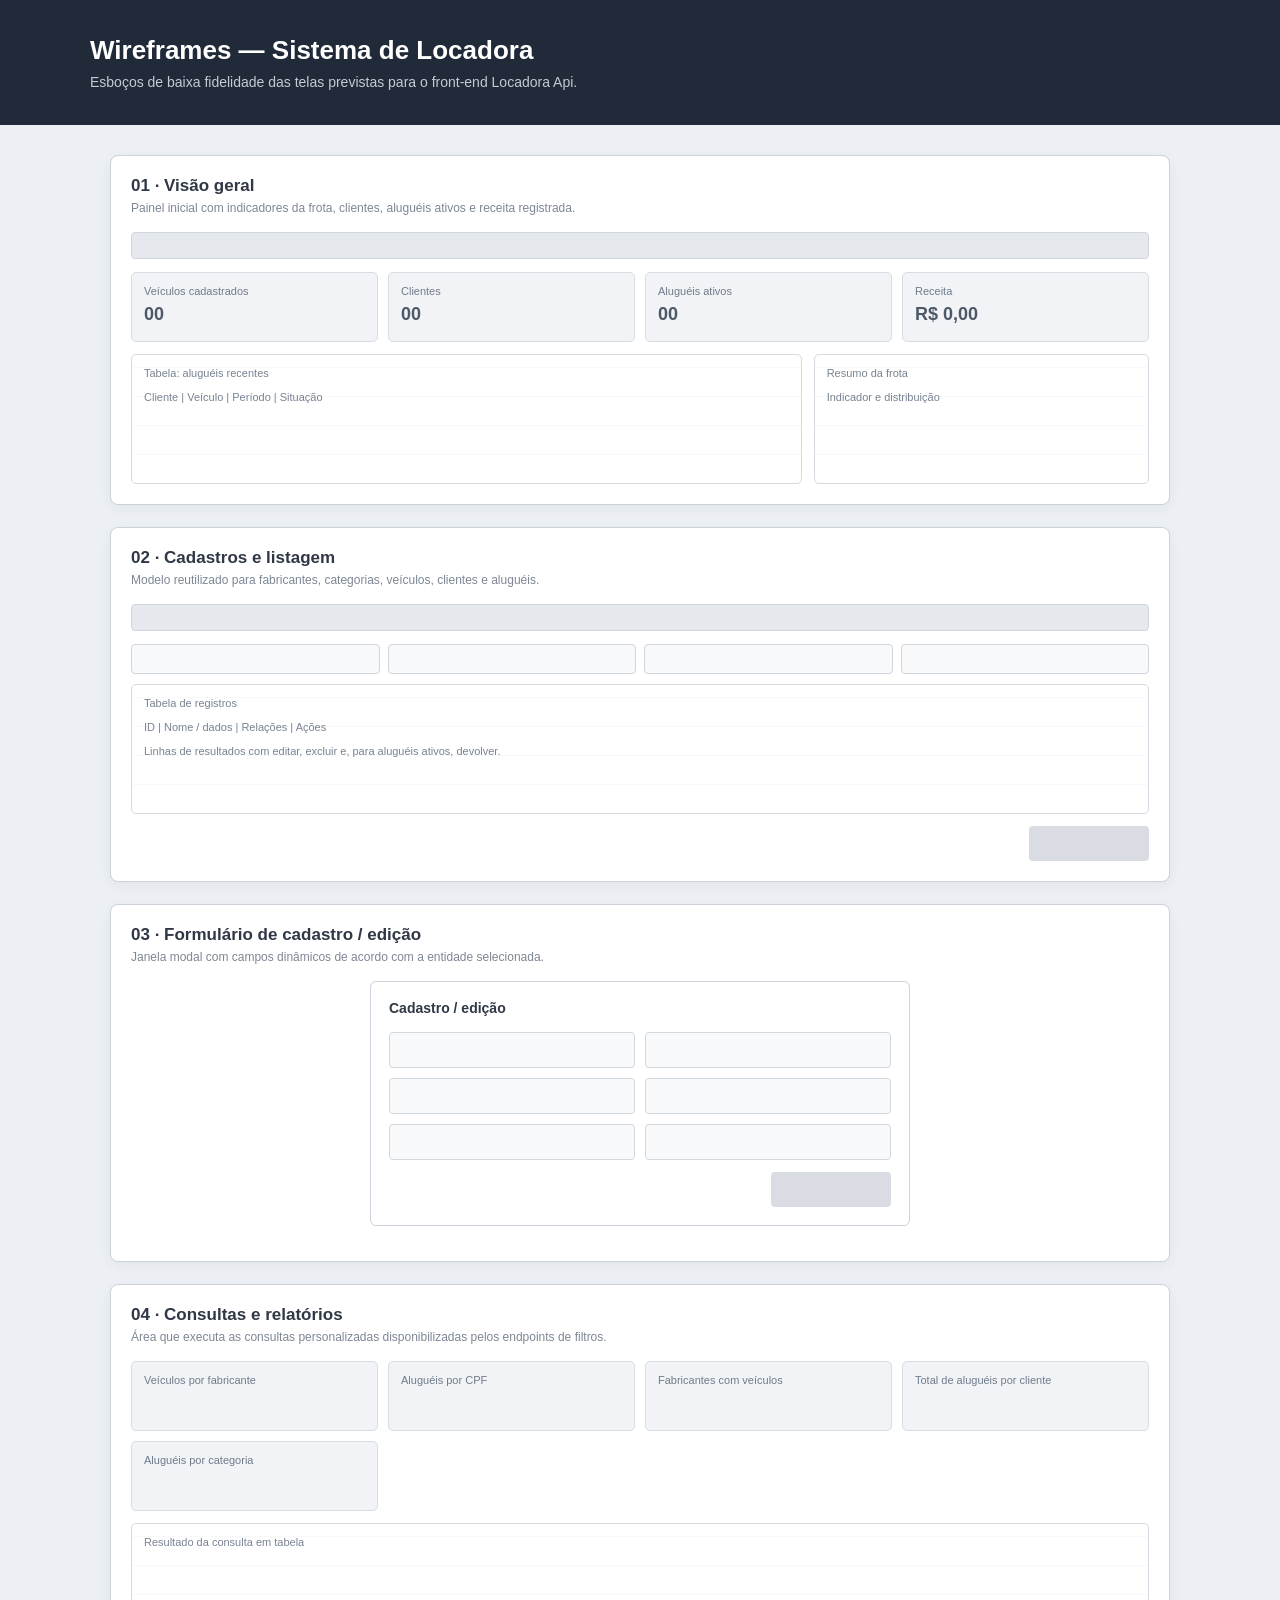
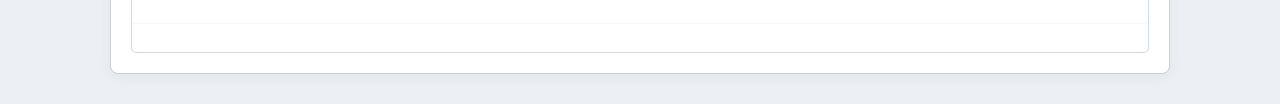
<file: LocadoraApi/wwwroot/wireframes.html>
<!doctype html>
<html lang="pt-BR">

<head>
    <meta charset="utf-8">
    <meta name="viewport" content="width=device-width,initial-scale=1">
    <title>Wireframes | Locadora Api</title>
    <style>
        * {
            box-sizing: border-box
        }

        body {
            margin: 0;
            background: #eceff3;
            color: #303846;
            font: 14px Arial, sans-serif
        }

        .intro {
            padding: 35px max(24px, calc((100% - 1100px)/2));
            background: #202a39;
            color: white
        }

        .intro h1 {
            margin: 0 0 8px;
            font-size: 26px
        }

        .intro p {
            margin: 0;
            color: #c2cbd7
        }

        .wrap {
            max-width: 1100px;
            margin: 30px auto;
            padding: 0 20px
        }

        .wire {
            background: #fff;
            border: 1px solid #cbd1d9;
            border-radius: 8px;
            margin: 22px 0;
            padding: 20px;
            box-shadow: 0 4px 14px #2732440c
        }

        .wire h2 {
            font-size: 17px;
            margin: 0 0 5px
        }

        .wire>p {
            color: #7d8794;
            font-size: 12px;
            margin: 0 0 17px
        }

        .bar {
            height: 27px;
            background: #e5e8ed;
            border: 1px solid #d1d6de;
            border-radius: 4px;
            margin-bottom: 13px
        }

        .grid {
            display: grid;
            grid-template-columns: repeat(4, 1fr);
            gap: 10px
        }

        .tile {
            height: 70px;
            background: #f1f3f6;
            border: 1px solid #d7dce3;
            border-radius: 5px;
            padding: 12px;
            color: #707b8b;
            font-size: 11px
        }

        .tile b {
            display: block;
            color: #4e5968;
            font-size: 18px;
            margin-top: 7px
        }

        .columns {
            display: grid;
            grid-template-columns: 2fr 1fr;
            gap: 12px;
            margin-top: 12px
        }

        .block {
            min-height: 130px;
            border: 1px solid #d4dae2;
            background: repeating-linear-gradient(0deg, #fff, #fff 28px, #f0f2f5 29px);
            border-radius: 5px;
            padding: 12px;
            color: #788392;
            font-size: 11px
        }

        .filters {
            display: flex;
            gap: 8px;
            margin: 10px 0
        }

        .filters span {
            height: 30px;
            flex: 1;
            border: 1px solid #cfd5de;
            background: #f8f9fa;
            border-radius: 4px
        }

        .actions {
            height: 35px;
            width: 120px;
            background: #d9dde3;
            border-radius: 4px;
            margin: 12px 0 0 auto
        }

        .modal {
            max-width: 540px;
            margin: 15px auto;
            border: 1px solid #cdd3dc;
            padding: 18px;
            border-radius: 6px
        }

        .fields {
            display: grid;
            grid-template-columns: 1fr 1fr;
            gap: 10px
        }

        .fields span {
            height: 36px;
            border: 1px solid #d3d9e1;
            background: #f8f9fa;
            border-radius: 4px
        }

        .caption {
            font-size: 10px;
            color: #98a1ac;
            margin-top: 8px
        }

        @media(max-width:650px) {
            .grid {
                grid-template-columns: 1fr 1fr
            }

            .columns {
                grid-template-columns: 1fr
            }
        }
    </style>
</head>

<body>
    <header class="intro">
        <h1>Wireframes — Sistema de Locadora</h1>
        <p>Esboços de baixa fidelidade das telas previstas para o front-end Locadora Api.</p>
    </header>
    <main class="wrap">
        <section class="wire">
            <h2>01 · Visão geral</h2>
            <p>Painel inicial com indicadores da frota, clientes, aluguéis ativos e receita registrada.</p>
            <div class="bar"></div>
            <div class="grid">
                <div class="tile">Veículos cadastrados<b>00</b></div>
                <div class="tile">Clientes<b>00</b></div>
                <div class="tile">Aluguéis ativos<b>00</b></div>
                <div class="tile">Receita<b>R$ 0,00</b></div>
            </div>
            <div class="columns">
                <div class="block">Tabela: aluguéis recentes<br><br>Cliente | Veículo | Período | Situação</div>
                <div class="block">Resumo da frota<br><br>Indicador e distribuição</div>
            </div>
        </section>
        <section class="wire">
            <h2>02 · Cadastros e listagem</h2>
            <p>Modelo reutilizado para fabricantes, categorias, veículos, clientes e aluguéis.</p>
            <div class="bar"></div>
            <div class="filters"><span></span><span></span><span></span><span></span></div>
            <div class="block">Tabela de registros<br><br>ID | Nome / dados | Relações | Ações<br><br>Linhas de
                resultados com editar, excluir e, para aluguéis ativos, devolver.</div>
            <div class="actions"></div>
        </section>
        <section class="wire">
            <h2>03 · Formulário de cadastro / edição</h2>
            <p>Janela modal com campos dinâmicos de acordo com a entidade selecionada.</p>
            <div class="modal"><b>Cadastro / edição</b>
                <div class="fields" style="margin-top:16px">
                    <span></span><span></span><span></span><span></span><span></span><span></span></div>
                <div class="actions"></div>
            </div>
        </section>
        <section class="wire">
            <h2>04 · Consultas e relatórios</h2>
            <p>Área que executa as consultas personalizadas disponibilizadas pelos endpoints de filtros.</p>
            <div class="grid">
                <div class="tile">Veículos por fabricante</div>
                <div class="tile">Aluguéis por CPF</div>
                <div class="tile">Fabricantes com veículos</div>
                <div class="tile">Total de aluguéis por cliente</div>
                <div class="tile">Aluguéis por categoria</div>
            </div>
            <div class="block" style="margin-top:12px">Resultado da consulta em tabela</div>
        </section>
    </main>
</body>

</html>
</file>
